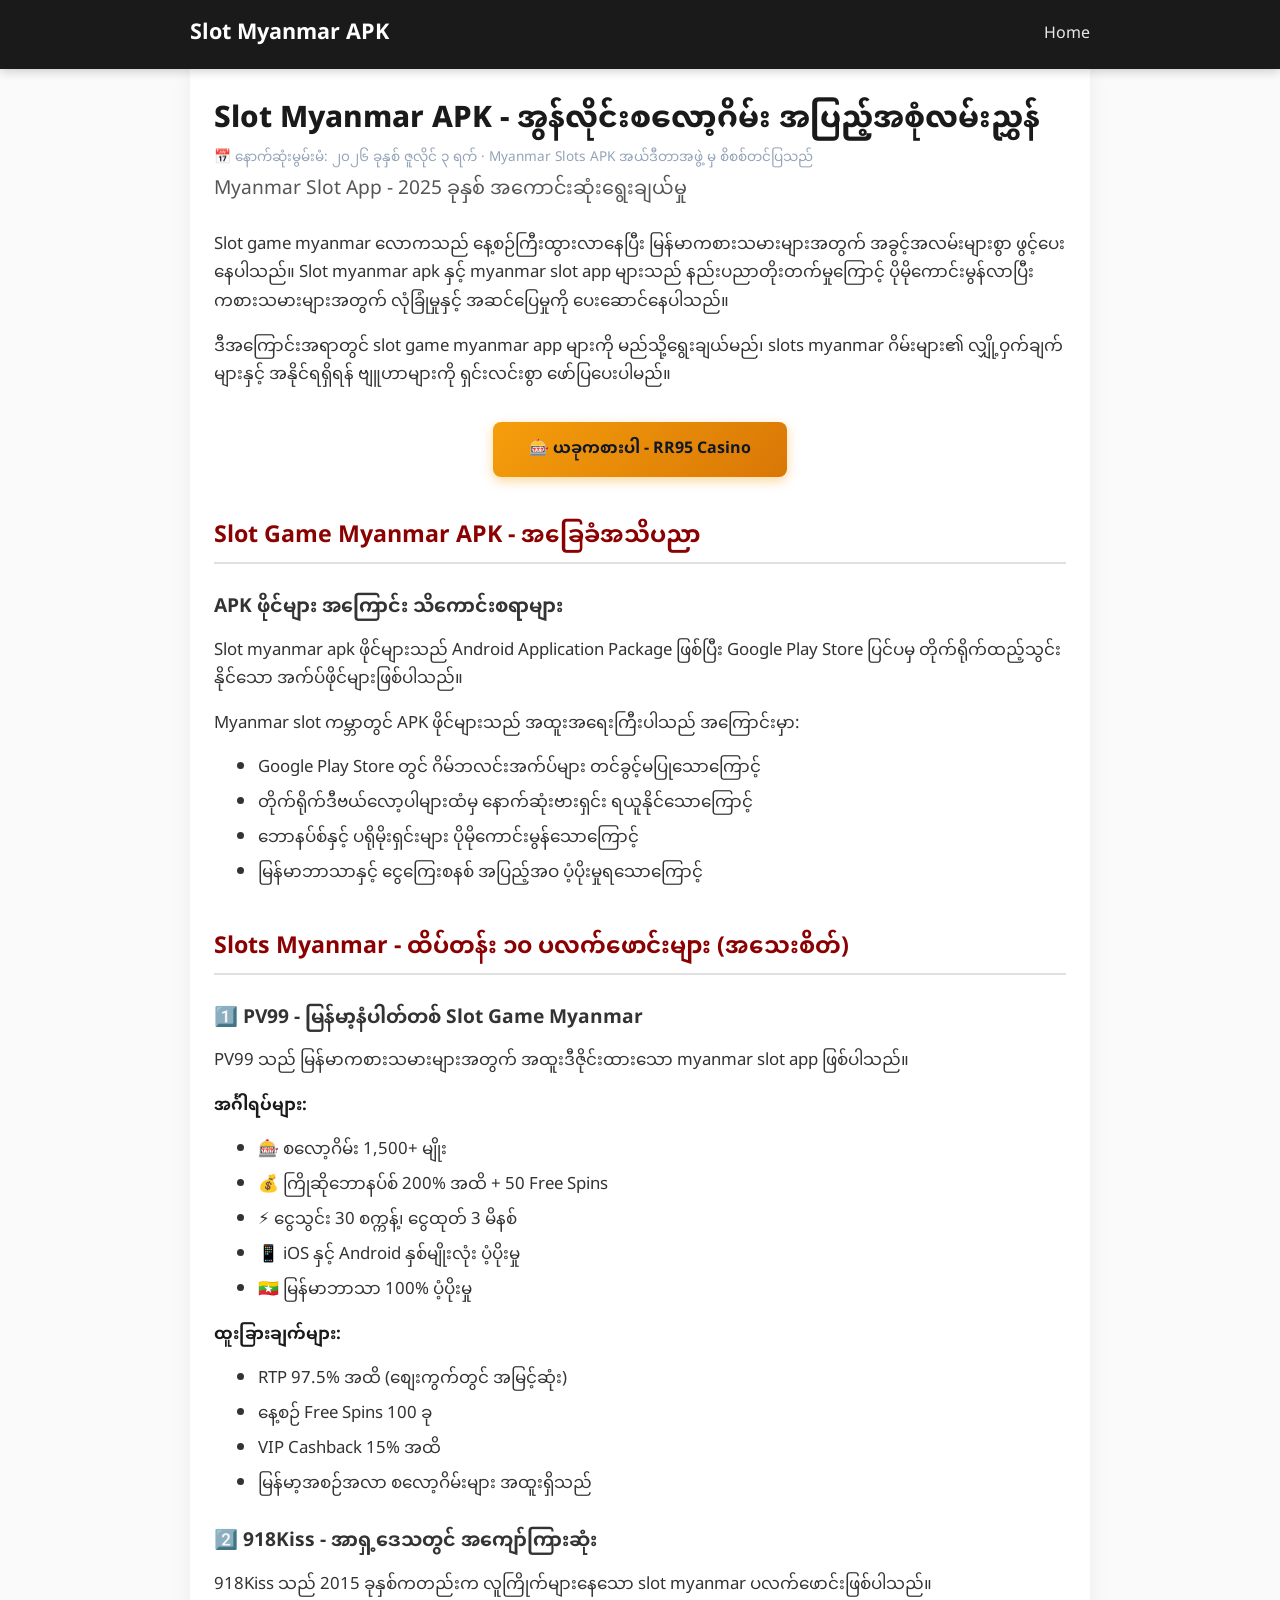
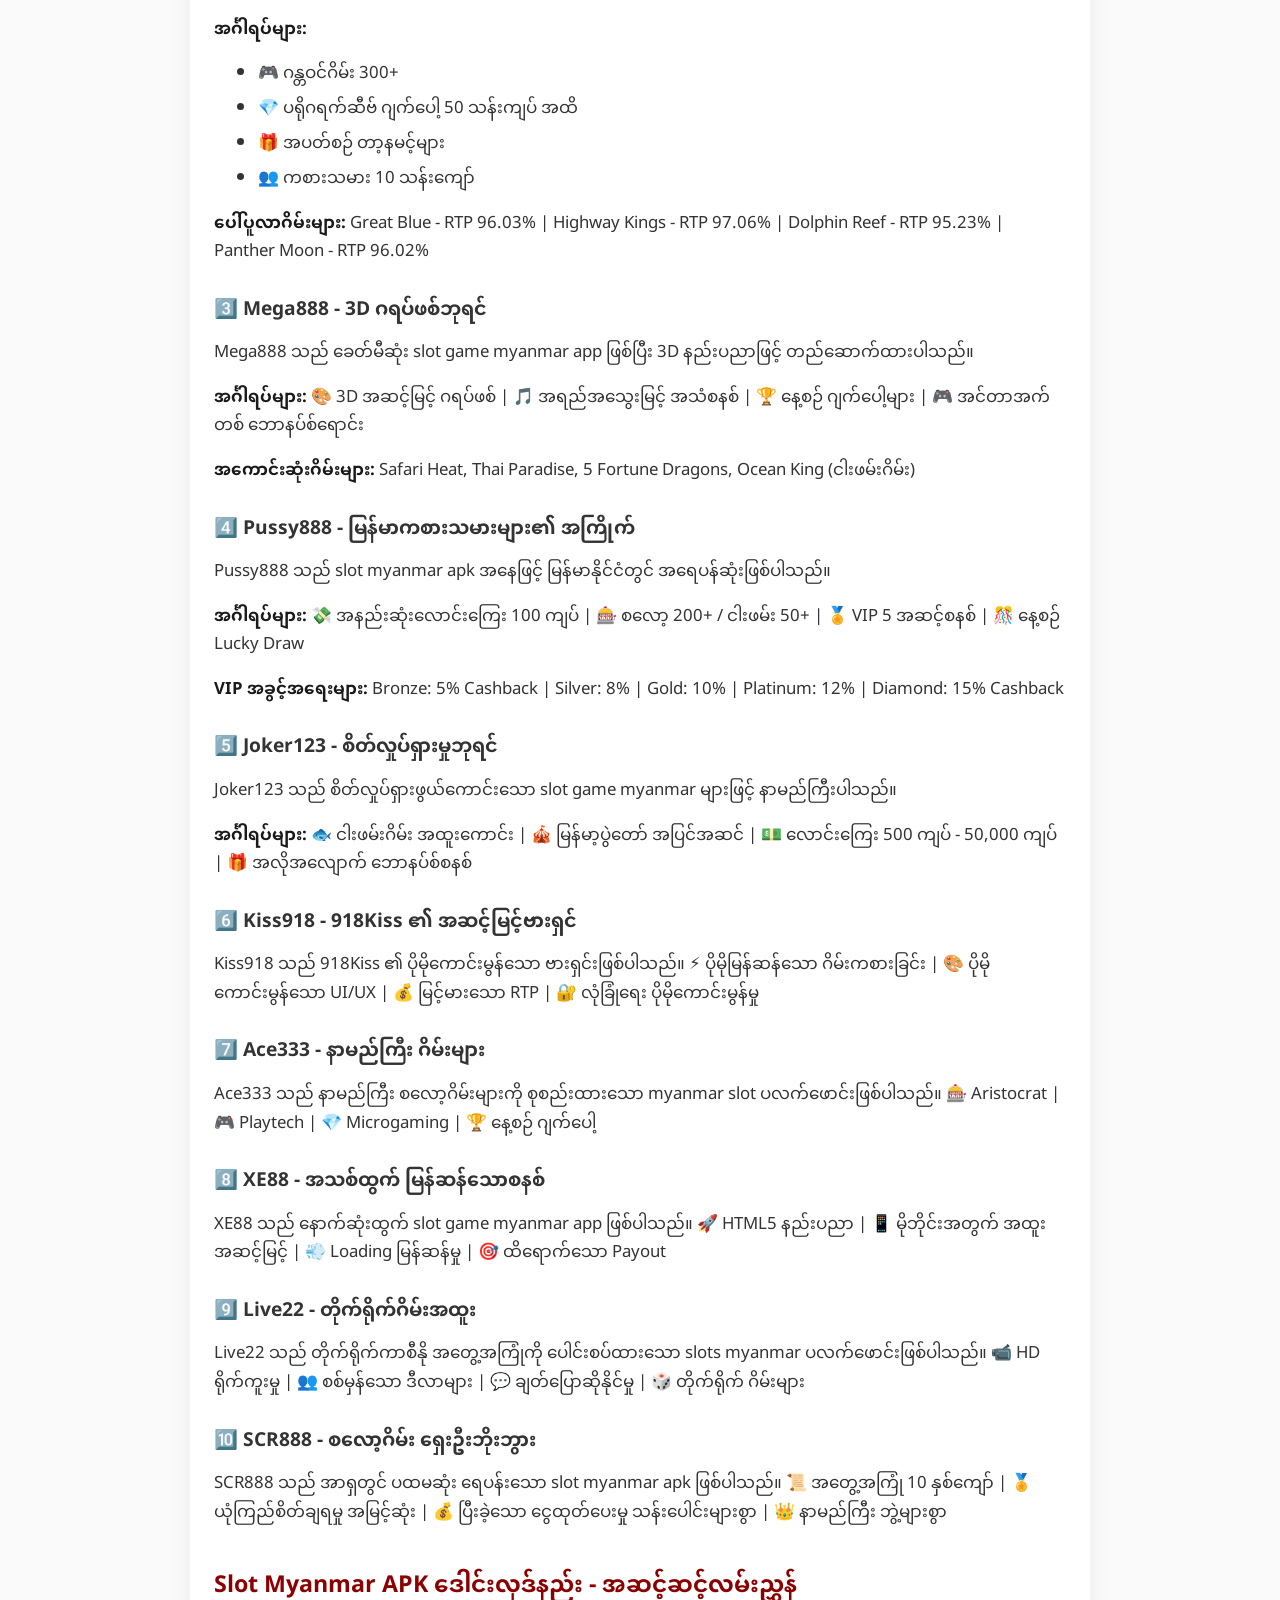
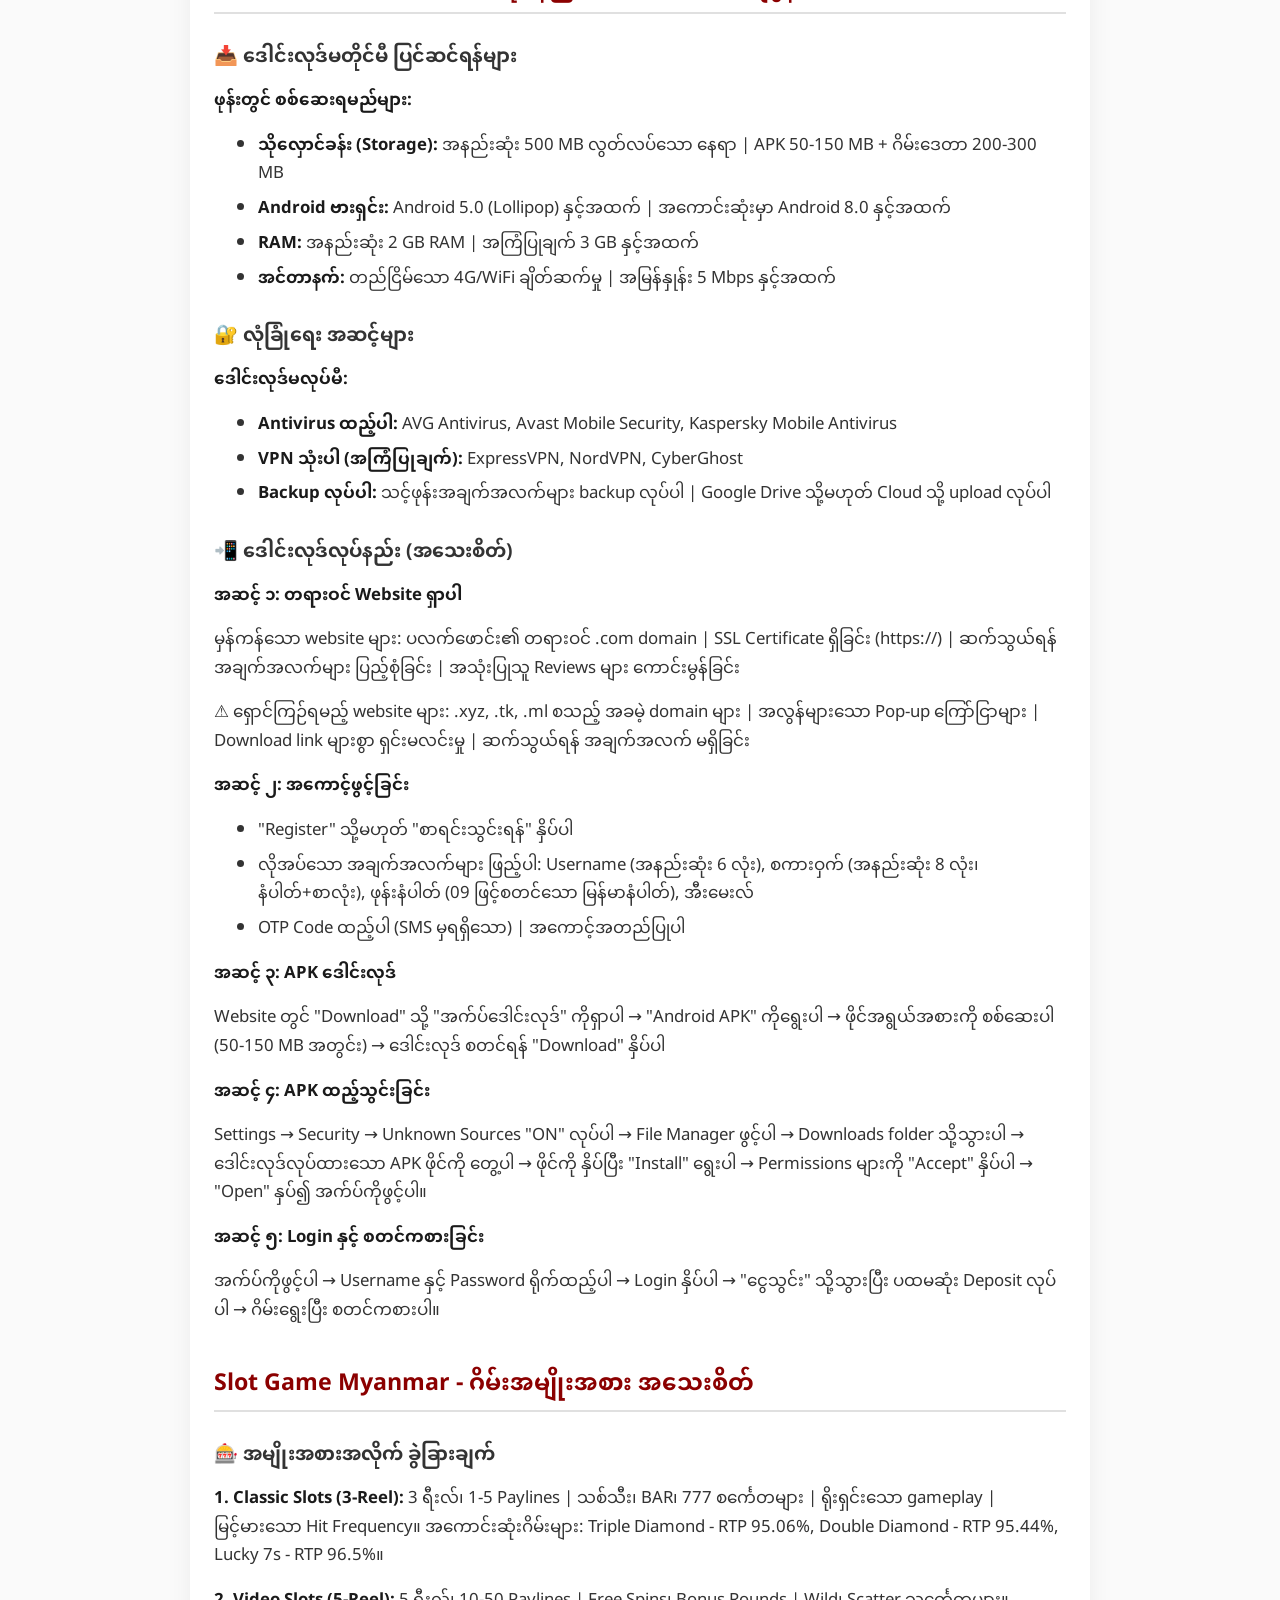
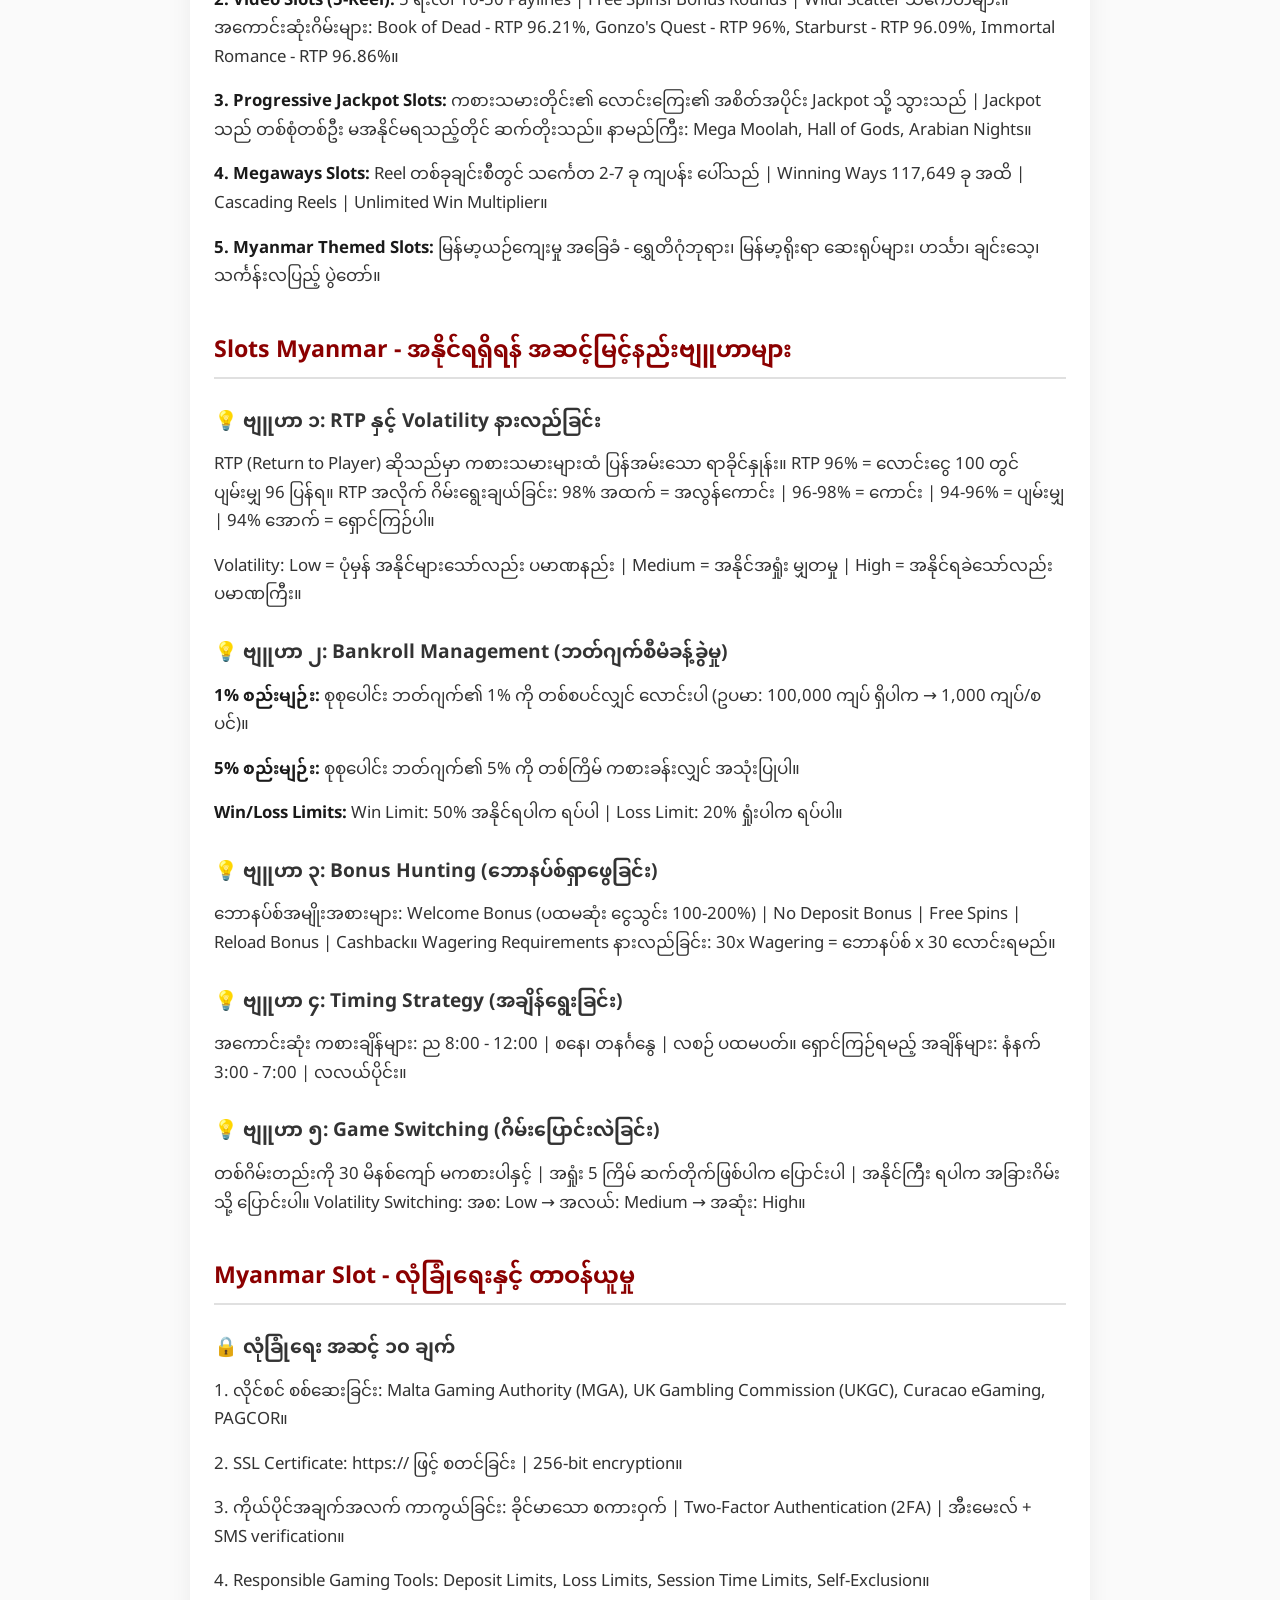
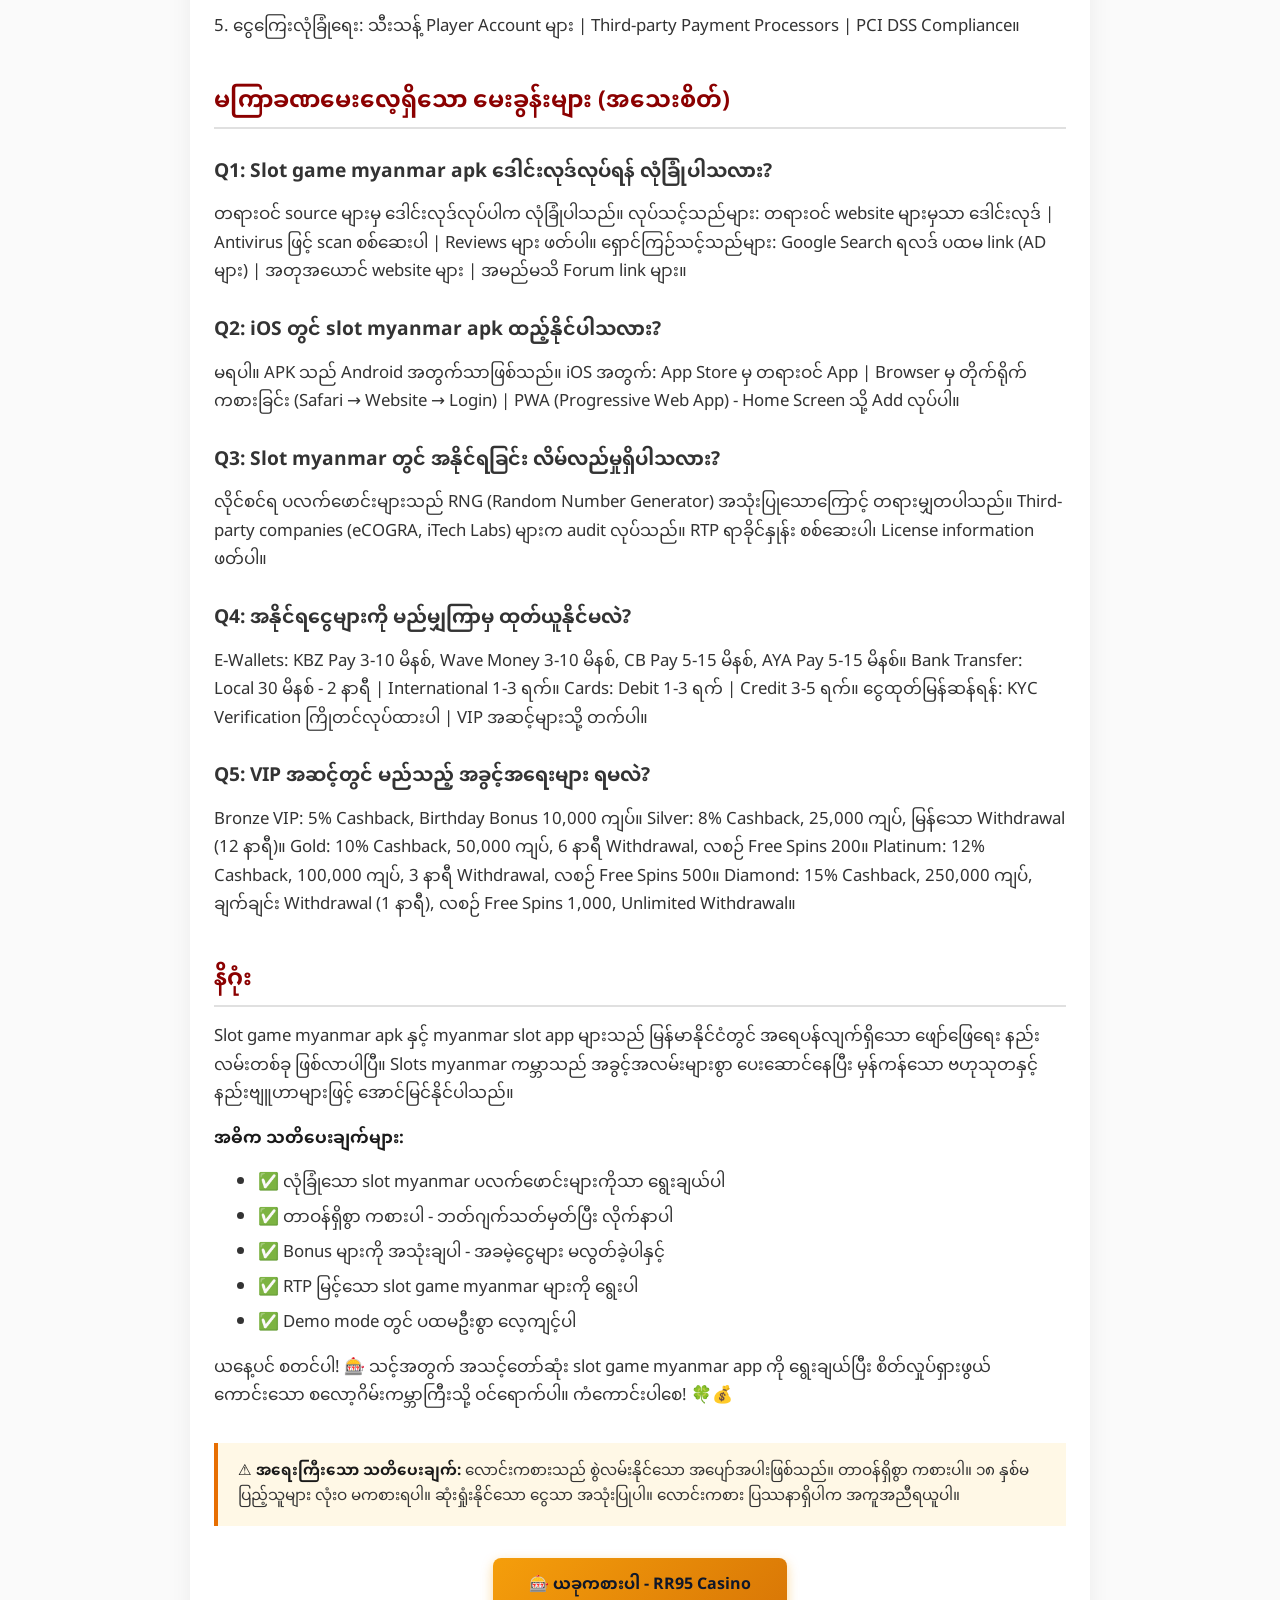
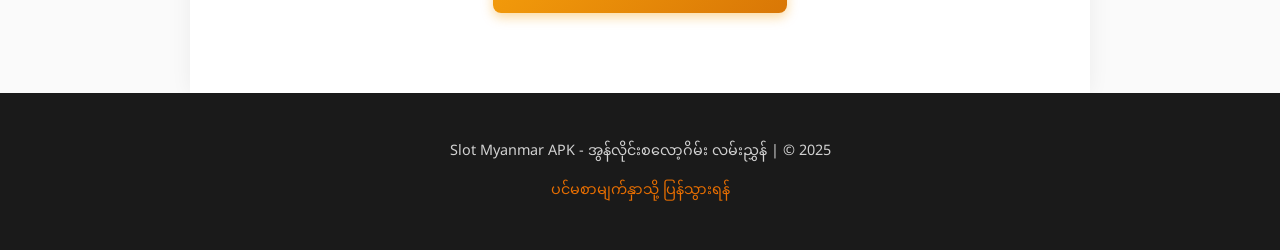
<file: index.html>
<!DOCTYPE html>
<html lang="my-MM">
<head>
  <meta name="msvalidate.01" content="2D973802B87E9F5B2AB4DDD38DD14E60" />
  <meta charset="UTF-8">
  <meta name="viewport" content="width=device-width, initial-scale=1">
  <title>Slot Myanmar APK - အွန်လိုင်းစလော့ဂိမ်း အပြည့်အစုံလမ်းညွှန်</title>
  <meta name="description" content="Slot Myanmar APK နှင့် Myanmar Slot App 2025 လမ်းညွှန်။ Slot game myanmar, slots myanmar ရွေးချယ်နည်း၊ ဒေါင်းလုဒ်နည်းနှင့် ဗျူဟာများ။">
  <meta name="keywords" content="slot myanmar apk, myanmar slot app, slot game myanmar, slots myanmar, slot game myanmar app">
  <meta name="author" content="Myanbetapp">
  <meta name="robots" content="index, follow">
  <meta name="language" content="my-MM">
  <meta name="theme-color" content="#8B0000">
  <link rel="canonical" href="https://myanbets.com/">
  <link rel="alternate" hreflang="my-MM" href="https://myanbets.com/">
  <link rel="alternate" hreflang="x-default" href="https://myanbets.com/">
  <link rel="preconnect" href="https://fonts.googleapis.com">
  <link rel="preconnect" href="https://fonts.gstatic.com" crossorigin>
  <link href="https://fonts.googleapis.com/css2?family=Noto+Sans+Myanmar:wght@300;400;500;700&display=swap" rel="stylesheet">
  <style>
    * { box-sizing: border-box; }
    body {
      font-family: "Noto Sans Myanmar", ui-sans-serif, system-ui, sans-serif;
      color: #333;
      line-height: 1.7;
      margin: 0;
      padding: 0;
      background: #fafafa;
    }
    .site-header {
      background: #1a1a1a;
      color: #fff;
      padding: 1rem 1.5rem;
      position: sticky;
      top: 0;
      z-index: 50;
      box-shadow: 0 2px 10px rgba(0,0,0,0.2);
    }
    .site-header-inner {
      max-width: 900px;
      margin: 0 auto;
      display: flex;
      justify-content: space-between;
      align-items: center;
    }
    .site-title {
      font-size: 1.35rem;
      font-weight: 700;
      margin: 0;
    }
    .site-title a { color: #fff; text-decoration: none; }
    .site-title a:hover { color: #e76e01; }
    nav a {
      color: rgba(255,255,255,0.9);
      text-decoration: none;
      margin-left: 1.25rem;
    }
    nav a:hover { color: #e76e01; text-decoration: underline; }
    main {
      max-width: 900px;
      margin: 0 auto;
      padding: 2rem 1.5rem 3rem;
      background: #fff;
      box-shadow: 0 0 20px rgba(0,0,0,0.06);
    }
    article {
      font-size: 1.05rem;
    }
    article h1 {
      font-size: 1.85rem;
      font-weight: 800;
      margin: 0 0 0.5rem;
      color: #1a1a1a;
      line-height: 1.3;
    }
    article .subtitle {
      font-size: 1.2rem;
      color: #555;
      margin-bottom: 1.5rem;
    }
    article h2 {
      font-size: 1.45rem;
      font-weight: 700;
      margin: 2.5rem 0 1rem;
      color: #8B0000;
      padding-bottom: 0.35rem;
      border-bottom: 2px solid #e0e0e0;
    }
    article h3 {
      font-size: 1.2rem;
      font-weight: 700;
      margin: 1.75rem 0 0.75rem;
      color: #333;
    }
    article p {
      margin: 0 0 1rem;
    }
    article ul, article ol {
      margin: 0 0 1rem 1.5rem;
      padding-left: 1.25rem;
    }
    article li { margin-bottom: 0.4rem; }
    article strong { color: #1a1a1a; }
    .disclaimer {
      background: #fff8e6;
      border-left: 4px solid #e76e01;
      padding: 1rem 1.25rem;
      margin: 2rem 0;
      font-size: 0.95rem;
    }
    footer {
      text-align: center;
      padding: 2rem 1.5rem;
      color: #666;
      font-size: 0.9rem;
      background: #1a1a1a;
      color: rgba(255,255,255,0.8);
    }
    footer a { color: #e76e01; text-decoration: none; }
    footer a:hover { text-decoration: underline; }
    html { scroll-behavior: smooth; }
  </style>
  <!-- Google tag (gtag.js) -->
  <script async src="https://www.googletagmanager.com/gtag/js?id=G-N7SY735788"></script>
  <script>
    window.dataLayer = window.dataLayer || [];
    function gtag(){dataLayer.push(arguments);}
    gtag('js', new Date());
    gtag('config', 'G-N7SY735788');
  </script>

    <meta property="og:image" content="https://myanbets.com/og-image.png">
    <meta property="og:image:width" content="1200">
    <meta property="og:image:height" content="630">
    <meta property="og:image:alt" content="myanbets.com">
    <meta name="twitter:card" content="summary_large_image">
    <meta name="twitter:title" content="MyanBets 🎰 Slot Myanmar APK | Download">
    <meta name="twitter:description" content="MyanBets - Slot Myanmar APK download. Online slots and bonuses available.">
    <meta name="twitter:image" content="https://myanbets.com/og-image.png">

    <script type="application/ld+json">
{
  "@context": "https://schema.org",
  "@graph": [
    {
      "@type": "Organization",
      "@id": "https://myanbets.com/#organization",
      "name": "MyanBets",
      "url": "https://myanbets.com/",
      "description": "Myanmar online slot and casino guide — APK download, deposit/withdrawal methods (KBZ Pay, Wave Money, CB Pay, AYA Pay), VIP tiers, RTP/volatility strategy, and safety reviews.",
      "knowsLanguage": [
        "my",
        "en"
      ],
      "areaServed": {
        "@type": "Country",
        "name": "Myanmar"
      }
    },
    {
      "@type": "WebSite",
      "@id": "https://myanbets.com/#website",
      "url": "https://myanbets.com/",
      "name": "MyanBets",
      "publisher": {
        "@id": "https://myanbets.com/#organization"
      },
      "inLanguage": "my-MM"
    },
    {
      "@type": "BreadcrumbList",
      "@id": "https://myanbets.com/#breadcrumb",
      "itemListElement": [
        {
          "@type": "ListItem",
          "position": 1,
          "name": "Home",
          "item": "https://myanbets.com/"
        }
      ]
    },
    {
      "@type": "Article",
      "@id": "https://myanbets.com/#article",
      "headline": "Slot Myanmar APK - အွန်လိုင်းစလော့ဂိမ်း အပြည့်အစုံလမ်းညွှန်",
      "description": "Myanmar Slot APK download guide, top 10 platforms, RTP strategy, payment methods, VIP tiers.",
      "image": {
        "@type": "ImageObject",
        "url": "https://myanbets.com/og-image.png",
        "width": 1200,
        "height": 630
      },
      "inLanguage": "my-MM",
      "datePublished": "2026-06-16",
      "dateModified": "2026-06-16",
      "author": {
        "@id": "https://myanbets.com/#organization"
      },
      "publisher": {
        "@id": "https://myanbets.com/#organization"
      },
      "mainEntityOfPage": "https://myanbets.com/",
      "about": [
        {
          "@type": "Thing",
          "name": "Slot Game"
        },
        {
          "@type": "Thing",
          "name": "Myanmar Slot APK"
        },
        {
          "@type": "Thing",
          "name": "RTP"
        },
        {
          "@type": "Thing",
          "name": "KBZ Pay"
        },
        {
          "@type": "Thing",
          "name": "Wave Money"
        }
      ]
    }
  ]
}
</script>
      <script src="/assets/affiliate-click-tracking.js" defer></script>
</head>
<body>
  <header class="site-header">
    <div class="site-header-inner">
      <span class="site-title"><a href="/">Slot Myanmar APK</a></span>
      <nav>
        <a href="/">Home</a>
      </nav>
    </div>
  </header>

  <main>
    <article>
      <h1>Slot Myanmar APK - အွန်လိုင်းစလော့ဂိမ်း အပြည့်အစုံလမ်းညွှန်</h1>
      <p style="font-size:0.85rem;color:#94a3b8;margin:0.25rem 0;">📅 နောက်ဆုံးမွမ်းမံ: ၂၀၂၆ ခုနှစ် ဇူလိုင် ၃ ရက် · Myanmar Slots APK အယ်ဒီတာအဖွဲ့ မှ စိစစ်တင်ပြသည်</p>
      <p class="subtitle">Myanmar Slot App - 2025 ခုနှစ် အကောင်းဆုံးရွေးချယ်မှု</p>

      <p>Slot game myanmar လောကသည် နေ့စဉ်ကြီးထွားလာနေပြီး မြန်မာကစားသမားများအတွက် အခွင့်အလမ်းများစွာ ဖွင့်ပေးနေပါသည်။ Slot myanmar apk နှင့် myanmar slot app များသည် နည်းပညာတိုးတက်မှုကြောင့် ပိုမိုကောင်းမွန်လာပြီး ကစားသမားများအတွက် လုံခြုံမှုနှင့် အဆင်ပြေမှုကို ပေးဆောင်နေပါသည်။</p>
      <p>ဒီအကြောင်းအရာတွင် slot game myanmar app များကို မည်သို့ရွေးချယ်မည်၊ slots myanmar ဂိမ်းများ၏ လျှို့ဝှက်ချက်များနှင့် အနိုင်ရရှိရန် ဗျူဟာများကို ရှင်းလင်းစွာ ဖော်ပြပေးပါမည်။</p>

      <div style="text-align:center;margin:32px 0;">
        <a href="/go/b" data-cta-1="hero-cta" style="display:inline-block;background:linear-gradient(135deg,#f59e0b 0%,#d97706 100%);color:#0f172a;padding:14px 36px;border-radius:8px;font-weight:bold;text-decoration:none;font-size:16px;box-shadow:0 4px 12px rgba(245,158,11,0.4);font-family:'Noto Sans Myanmar',sans-serif;" target="_blank" rel="sponsored nofollow noopener noreferrer">
          🎰 ယခုကစားပါ - RR95 Casino
        </a>
      </div>
<h2>Slot Game Myanmar APK - အခြေခံအသိပညာ</h2>
      <h3>APK ဖိုင်များ အကြောင်း သိကောင်းစရာများ</h3>
      <p>Slot myanmar apk ဖိုင်များသည် Android Application Package ဖြစ်ပြီး Google Play Store ပြင်ပမှ တိုက်ရိုက်ထည့်သွင်းနိုင်သော အက်ပ်ဖိုင်များဖြစ်ပါသည်။</p>
      <p>Myanmar slot ကမ္ဘာတွင် APK ဖိုင်များသည် အထူးအရေးကြီးပါသည် အကြောင်းမှာ:</p>
      <ul>
        <li>Google Play Store တွင် ဂိမ်ဘလင်းအက်ပ်များ တင်ခွင့်မပြုသောကြောင့်</li>
        <li>တိုက်ရိုက်ဒီဗယ်လော့ပါများထံမှ နောက်ဆုံးဗားရှင်း ရယူနိုင်သောကြောင့်</li>
        <li>ဘောနပ်စ်နှင့် ပရိုမိုးရှင်းများ ပိုမိုကောင်းမွန်သောကြောင့်</li>
        <li>မြန်မာဘာသာနှင့် ငွေကြေးစနစ် အပြည့်အဝ ပံ့ပိုးမှုရသောကြောင့်</li>
      </ul>

      <h2>Slots Myanmar - ထိပ်တန်း ၁၀ ပလက်ဖောင်းများ (အသေးစိတ်)</h2>

      <h3>1️⃣ PV99 - မြန်မာ့နံပါတ်တစ် Slot Game Myanmar</h3>
      <p>PV99 သည် မြန်မာကစားသမားများအတွက် အထူးဒီဇိုင်းထားသော myanmar slot app ဖြစ်ပါသည်။</p>
      <p><strong>အင်္ဂါရပ်များ:</strong></p>
      <ul>
        <li>🎰 စလော့ဂိမ်း 1,500+ မျိုး</li>
        <li>💰 ကြိုဆိုဘောနပ်စ် 200% အထိ + 50 Free Spins</li>
        <li>⚡ ငွေသွင်း 30 စက္ကန့်၊ ငွေထုတ် 3 မိနစ်</li>
        <li>📱 iOS နှင့် Android နှစ်မျိုးလုံး ပံ့ပိုးမှု</li>
        <li>🇲🇲 မြန်မာဘာသာ 100% ပံ့ပိုးမှု</li>
      </ul>
      <p><strong>ထူးခြားချက်များ:</strong></p>
      <ul>
        <li>RTP 97.5% အထိ (စျေးကွက်တွင် အမြင့်ဆုံး)</li>
        <li>နေ့စဉ် Free Spins 100 ခု</li>
        <li>VIP Cashback 15% အထိ</li>
        <li>မြန်မာ့အစဉ်အလာ စလော့ဂိမ်းများ အထူးရှိသည်</li>
      </ul>

      <h3>2️⃣ 918Kiss - အာရှ့ဒေသတွင် အကျော်ကြားဆုံး</h3>
      <p>918Kiss သည် 2015 ခုနှစ်ကတည်းက လူကြိုက်များနေသော slot myanmar ပလက်ဖောင်းဖြစ်ပါသည်။</p>
      <p><strong>အင်္ဂါရပ်များ:</strong></p>
      <ul>
        <li>🎮 ဂန္တဝင်ဂိမ်း 300+</li>
        <li>💎 ပရိုဂရက်ဆီဗ် ဂျက်ပေါ့ 50 သန်းကျပ် အထိ</li>
        <li>🎁 အပတ်စဉ် တာ့နမင့်များ</li>
        <li>👥 ကစားသမား 10 သန်းကျော်</li>
      </ul>
      <p><strong>ပေါ်ပူလာဂိမ်းများ:</strong> Great Blue - RTP 96.03% | Highway Kings - RTP 97.06% | Dolphin Reef - RTP 95.23% | Panther Moon - RTP 96.02%</p>

      <h3>3️⃣ Mega888 - 3D ဂရပ်ဖစ်ဘုရင်</h3>
      <p>Mega888 သည် ခေတ်မီဆုံး slot game myanmar app ဖြစ်ပြီး 3D နည်းပညာဖြင့် တည်ဆောက်ထားပါသည်။</p>
      <p><strong>အင်္ဂါရပ်များ:</strong> 🎨 3D အဆင့်မြင့် ဂရပ်ဖစ် | 🎵 အရည်အသွေးမြင့် အသံစနစ် | 🏆 နေ့စဉ် ဂျက်ပေါ့များ | 🎮 အင်တာအက်တစ် ဘောနပ်စ်ရောင်း</p>
      <p><strong>အကောင်းဆုံးဂိမ်းများ:</strong> Safari Heat, Thai Paradise, 5 Fortune Dragons, Ocean King (ငါးဖမ်းဂိမ်း)</p>

      <h3>4️⃣ Pussy888 - မြန်မာကစားသမားများ၏ အကြိုက်</h3>
      <p>Pussy888 သည် slot myanmar apk အနေဖြင့် မြန်မာနိုင်ငံတွင် အရေပန်ဆုံးဖြစ်ပါသည်။</p>
      <p><strong>အင်္ဂါရပ်များ:</strong> 💸 အနည်းဆုံးလောင်းကြေး 100 ကျပ် | 🎰 စလော့ 200+ / ငါးဖမ်း 50+ | 🏅 VIP 5 အဆင့်စနစ် | 🎊 နေ့စဉ် Lucky Draw</p>
      <p><strong>VIP အခွင့်အရေးများ:</strong> Bronze: 5% Cashback | Silver: 8% | Gold: 10% | Platinum: 12% | Diamond: 15% Cashback</p>

      <h3>5️⃣ Joker123 - စိတ်လှုပ်ရှားမှုဘုရင်</h3>
      <p>Joker123 သည် စိတ်လှုပ်ရှားဖွယ်ကောင်းသော slot game myanmar များဖြင့် နာမည်ကြီးပါသည်။</p>
      <p><strong>အင်္ဂါရပ်များ:</strong> 🐟 ငါးဖမ်းဂိမ်း အထူးကောင်း | 🎪 မြန်မာ့ပွဲတော် အပြင်အဆင် | 💵 လောင်းကြေး 500 ကျပ် - 50,000 ကျပ် | 🎁 အလိုအလျောက် ဘောနပ်စ်စနစ်</p>

      <h3>6️⃣ Kiss918 - 918Kiss ၏ အဆင့်မြင့်ဗားရှင်</h3>
      <p>Kiss918 သည် 918Kiss ၏ ပိုမိုကောင်းမွန်သော ဗားရှင်းဖြစ်ပါသည်။ ⚡ ပိုမိုမြန်ဆန်သော ဂိမ်းကစားခြင်း | 🎨 ပိုမိုကောင်းမွန်သော UI/UX | 💰 မြင့်မားသော RTP | 🔐 လုံခြုံရေး ပိုမိုကောင်းမွန်မှု</p>

      <h3>7️⃣ Ace333 - နာမည်ကြီး ဂိမ်းများ</h3>
      <p>Ace333 သည် နာမည်ကြီး စလော့ဂိမ်းများကို စုစည်းထားသော myanmar slot ပလက်ဖောင်းဖြစ်ပါသည်။ 🎰 Aristocrat | 🎮 Playtech | 💎 Microgaming | 🏆 နေ့စဉ် ဂျက်ပေါ့</p>

      <h3>8️⃣ XE88 - အသစ်ထွက် မြန်ဆန်သောစနစ်</h3>
      <p>XE88 သည် နောက်ဆုံးထွက် slot game myanmar app ဖြစ်ပါသည်။ 🚀 HTML5 နည်းပညာ | 📱 မိုဘိုင်းအတွက် အထူးအဆင့်မြင့် | 💨 Loading မြန်ဆန်မှု | 🎯 ထိရောက်သော Payout</p>

      <h3>9️⃣ Live22 - တိုက်ရိုက်ဂိမ်းအထူး</h3>
      <p>Live22 သည် တိုက်ရိုက်ကာစီနို အတွေ့အကြုံကို ပေါင်းစပ်ထားသော slots myanmar ပလက်ဖောင်းဖြစ်ပါသည်။ 📹 HD ရိုက်ကူးမှု | 👥 စစ်မှန်သော ဒီလာများ | 💬 ချတ်ပြောဆိုနိုင်မှု | 🎲 တိုက်ရိုက် ဂိမ်းများ</p>

      <h3>🔟 SCR888 - စလော့ဂိမ်း ရှေးဦးဘိုးဘွား</h3>
      <p>SCR888 သည် အာရှတွင် ပထမဆုံး ရေပန်းသော slot myanmar apk ဖြစ်ပါသည်။ 📜 အတွေ့အကြုံ 10 နှစ်ကျော် | 🏅 ယုံကြည်စိတ်ချရမှု အမြင့်ဆုံး | 💰 ပြီးခဲ့သော ငွေထုတ်ပေးမှု သန်းပေါင်းများစွာ | 👑 နာမည်ကြီး ဘွဲ့များစွာ</p>

      <h2>Slot Myanmar APK ဒေါင်းလုဒ်နည်း - အဆင့်ဆင့်လမ်းညွှန်</h2>

      <h3>📥 ဒေါင်းလုဒ်မတိုင်မီ ပြင်ဆင်ရန်များ</h3>
      <p><strong>ဖုန်းတွင် စစ်ဆေးရမည်များ:</strong></p>
      <ul>
        <li><strong>သိုလှောင်ခန်း (Storage):</strong> အနည်းဆုံး 500 MB လွတ်လပ်သော နေရာ | APK 50-150 MB + ဂိမ်းဒေတာ 200-300 MB</li>
        <li><strong>Android ဗားရှင်း:</strong> Android 5.0 (Lollipop) နှင့်အထက် | အကောင်းဆုံးမှာ Android 8.0 နှင့်အထက်</li>
        <li><strong>RAM:</strong> အနည်းဆုံး 2 GB RAM | အကြံပြုချက် 3 GB နှင့်အထက်</li>
        <li><strong>အင်တာနက်:</strong> တည်ငြိမ်သော 4G/WiFi ချိတ်ဆက်မှု | အမြန်နှုန်း 5 Mbps နှင့်အထက်</li>
      </ul>

      <h3>🔐 လုံခြုံရေး အဆင့်များ</h3>
      <p><strong>ဒေါင်းလုဒ်မလုပ်မီ:</strong></p>
      <ul>
        <li><strong>Antivirus ထည့်ပါ:</strong> AVG Antivirus, Avast Mobile Security, Kaspersky Mobile Antivirus</li>
        <li><strong>VPN သုံးပါ (အကြံပြုချက်):</strong> ExpressVPN, NordVPN, CyberGhost</li>
        <li><strong>Backup လုပ်ပါ:</strong> သင့်ဖုန်းအချက်အလက်များ backup လုပ်ပါ | Google Drive သို့မဟုတ် Cloud သို့ upload လုပ်ပါ</li>
      </ul>

      <h3>📲 ဒေါင်းလုဒ်လုပ်နည်း (အသေးစိတ်)</h3>
      <p><strong>အဆင့် ၁: တရားဝင် Website ရှာပါ</strong></p>
      <p>မှန်ကန်သော website များ: ပလက်ဖောင်း၏ တရားဝင် .com domain | SSL Certificate ရှိခြင်း (https://) | ဆက်သွယ်ရန် အချက်အလက်များ ပြည့်စုံခြင်း | အသုံးပြုသူ Reviews များ ကောင်းမွန်ခြင်း</p>
      <p>⚠️ ရှောင်ကြဉ်ရမည့် website များ: .xyz, .tk, .ml စသည့် အခမဲ့ domain များ | အလွန်များသော Pop-up ကြော်ငြာများ | Download link များစွာ ရှင်းမလင်းမှု | ဆက်သွယ်ရန် အချက်အလက် မရှိခြင်း</p>

      <p><strong>အဆင့် ၂: အကောင့်ဖွင့်ခြင်း</strong></p>
      <ul>
        <li>"Register" သို့မဟုတ် "စာရင်းသွင်းရန်" နှိပ်ပါ</li>
        <li>လိုအပ်သော အချက်အလက်များ ဖြည့်ပါ: Username (အနည်းဆုံး 6 လုံး), စကားဝှက် (အနည်းဆုံး 8 လုံး၊ နံပါတ်+စာလုံး), ဖုန်းနံပါတ် (09 ဖြင့်စတင်သော မြန်မာနံပါတ်), အီးမေးလ်</li>
        <li>OTP Code ထည့်ပါ (SMS မှရရှိသော) | အကောင့်အတည်ပြုပါ</li>
      </ul>

      <p><strong>အဆင့် ၃: APK ဒေါင်းလုဒ်</strong></p>
      <p>Website တွင် "Download" သို့ "အက်ပ်ဒေါင်းလုဒ်" ကိုရှာပါ → "Android APK" ကိုရွေးပါ → ဖိုင်အရွယ်အစားကို စစ်ဆေးပါ (50-150 MB အတွင်း) → ဒေါင်းလုဒ် စတင်ရန် "Download" နှိပ်ပါ</p>

      <p><strong>အဆင့် ၄: APK ထည့်သွင်းခြင်း</strong></p>
      <p>Settings → Security → Unknown Sources "ON" လုပ်ပါ → File Manager ဖွင့်ပါ → Downloads folder သို့သွားပါ → ဒေါင်းလုဒ်လုပ်ထားသော APK ဖိုင်ကို တွေ့ပါ → ဖိုင်ကို နှိပ်ပြီး "Install" ရွေးပါ → Permissions များကို "Accept" နှိပ်ပါ → "Open" နှပ်၍ အက်ပ်ကိုဖွင့်ပါ။</p>

      <p><strong>အဆင့် ၅: Login နှင့် စတင်ကစားခြင်း</strong></p>
      <p>အက်ပ်ကိုဖွင့်ပါ → Username နှင့် Password ရိုက်ထည့်ပါ → Login နှိပ်ပါ → "ငွေသွင်း" သို့သွားပြီး ပထမဆုံး Deposit လုပ်ပါ → ဂိမ်းရွေးပြီး စတင်ကစားပါ။</p>

      <h2>Slot Game Myanmar - ဂိမ်းအမျိုးအစား အသေးစိတ်</h2>
      <h3>🎰 အမျိုးအစားအလိုက် ခွဲခြားချက်</h3>
      <p><strong>1. Classic Slots (3-Reel):</strong> 3 ရီးလ်၊ 1-5 Paylines | သစ်သီး၊ BAR၊ 777 စင်္ကေတများ | ရိုးရှင်းသော gameplay | မြင့်မားသော Hit Frequency။ အကောင်းဆုံးဂိမ်းများ: Triple Diamond - RTP 95.06%, Double Diamond - RTP 95.44%, Lucky 7s - RTP 96.5%။</p>
      <p><strong>2. Video Slots (5-Reel):</strong> 5 ရီးလ်၊ 10-50 Paylines | Free Spins၊ Bonus Rounds | Wild၊ Scatter သင်္ကေတများ။ အကောင်းဆုံးဂိမ်းများ: Book of Dead - RTP 96.21%, Gonzo's Quest - RTP 96%, Starburst - RTP 96.09%, Immortal Romance - RTP 96.86%။</p>
      <p><strong>3. Progressive Jackpot Slots:</strong> ကစားသမားတိုင်း၏ လောင်းကြေး၏ အစိတ်အပိုင်း Jackpot သို့ သွားသည် | Jackpot သည် တစ်စုံတစ်ဦး မအနိုင်မရသည့်တိုင် ဆက်တိုးသည်။ နာမည်ကြီး: Mega Moolah, Hall of Gods, Arabian Nights။</p>
      <p><strong>4. Megaways Slots:</strong> Reel တစ်ခုချင်းစီတွင် သင်္ကေတ 2-7 ခု ကျပန်း ပေါ်သည် | Winning Ways 117,649 ခု အထိ | Cascading Reels | Unlimited Win Multiplier။</p>
      <p><strong>5. Myanmar Themed Slots:</strong> မြန်မာ့ယဉ်ကျေးမှု အခြေခံ - ရွှေတိဂုံဘုရား၊ မြန်မာ့ရိုးရာ ဆေးရုပ်များ၊ ဟင်္သာ၊ ချင်းသေ့၊ သင်္ကန်းလပြည့် ပွဲတော်။</p>

      <h2>Slots Myanmar - အနိုင်ရရှိရန် အဆင့်မြင့်နည်းဗျူဟာများ</h2>
      <h3>💡 ဗျူဟာ ၁: RTP နှင့် Volatility နားလည်ခြင်း</h3>
      <p>RTP (Return to Player) ဆိုသည်မှာ ကစားသမားများထံ ပြန်အမ်းသော ရာခိုင်နှုန်း။ RTP 96% = လောင်းငွေ 100 တွင် ပျမ်းမျှ 96 ပြန်ရ။ RTP အလိုက် ဂိမ်းရွေးချယ်ခြင်း: 98% အထက် = အလွန်ကောင်း | 96-98% = ကောင်း | 94-96% = ပျမ်းမျှ | 94% အောက် = ရှောင်ကြဉ်ပါ။</p>
      <p>Volatility: Low = ပုံမှန် အနိုင်များသော်လည်း ပမာဏနည်း | Medium = အနိုင်အရှုံး မျှတမှု | High = အနိုင်ရခဲသော်လည်း ပမာဏကြီး။</p>

      <h3>💡 ဗျူဟာ ၂: Bankroll Management (ဘတ်ဂျက်စီမံခန့်ခွဲမှု)</h3>
      <p><strong>1% စည်းမျဉ်း:</strong> စုစုပေါင်း ဘတ်ဂျက်၏ 1% ကို တစ်စပင်လျှင် လောင်းပါ (ဥပမာ: 100,000 ကျပ် ရှိပါက → 1,000 ကျပ်/စပင်)။</p>
      <p><strong>5% စည်းမျဉ်း:</strong> စုစုပေါင်း ဘတ်ဂျက်၏ 5% ကို တစ်ကြိမ် ကစားခန်းလျှင် အသုံးပြုပါ။</p>
      <p><strong>Win/Loss Limits:</strong> Win Limit: 50% အနိုင်ရပါက ရပ်ပါ | Loss Limit: 20% ရှုံးပါက ရပ်ပါ။</p>

      <h3>💡 ဗျူဟာ ၃: Bonus Hunting (ဘောနပ်စ်ရှာဖွေခြင်း)</h3>
      <p>ဘောနပ်စ်အမျိုးအစားများ: Welcome Bonus (ပထမဆုံး ငွေသွင်း 100-200%) | No Deposit Bonus | Free Spins | Reload Bonus | Cashback။ Wagering Requirements နားလည်ခြင်း: 30x Wagering = ဘောနပ်စ် x 30 လောင်းရမည်။</p>

      <h3>💡 ဗျူဟာ ၄: Timing Strategy (အချိန်ရွေးခြင်း)</h3>
      <p>အကောင်းဆုံး ကစားချိန်များ: ည 8:00 - 12:00 | စနေ၊ တနင်္ဂနွေ | လစဉ် ပထမပတ်။ ရှောင်ကြဉ်ရမည့် အချိန်များ: နံနက် 3:00 - 7:00 | လလယ်ပိုင်း။</p>

      <h3>💡 ဗျူဟာ ၅: Game Switching (ဂိမ်းပြောင်းလဲခြင်း)</h3>
      <p>တစ်ဂိမ်းတည်းကို 30 မိနစ်ကျော် မကစားပါနှင့် | အရှုံး 5 ကြိမ် ဆက်တိုက်ဖြစ်ပါက ပြောင်းပါ | အနိုင်ကြီး ရပါက အခြားဂိမ်းသို့ ပြောင်းပါ။ Volatility Switching: အစ: Low → အလယ်: Medium → အဆုံး: High။</p>

      <h2>Myanmar Slot - လုံခြုံရေးနှင့် တာဝန်ယူမှု</h2>
      <h3>🔒 လုံခြုံရေး အဆင့် ၁၀ ချက်</h3>
      <p>1. လိုင်စင် စစ်ဆေးခြင်း: Malta Gaming Authority (MGA), UK Gambling Commission (UKGC), Curacao eGaming, PAGCOR။</p>
      <p>2. SSL Certificate: https:// ဖြင့် စတင်ခြင်း | 256-bit encryption။</p>
      <p>3. ကိုယ်ပိုင်အချက်အလက် ကာကွယ်ခြင်း: ခိုင်မာသော စကားဝှက် | Two-Factor Authentication (2FA) | အီးမေးလ် + SMS verification။</p>
      <p>4. Responsible Gaming Tools: Deposit Limits, Loss Limits, Session Time Limits, Self-Exclusion။</p>
      <p>5. ငွေကြေးလုံခြုံရေး: သီးသန့် Player Account များ | Third-party Payment Processors | PCI DSS Compliance။</p>

      <h2>မကြာခဏမေးလေ့ရှိသော မေးခွန်းများ (အသေးစိတ်)</h2>
      <h3>Q1: Slot game myanmar apk ဒေါင်းလုဒ်လုပ်ရန် လုံခြုံပါသလား?</h3>
      <p>တရားဝင် source များမှ ဒေါင်းလုဒ်လုပ်ပါက လုံခြုံပါသည်။ လုပ်သင့်သည်များ: တရားဝင် website များမှသာ ဒေါင်းလုဒ် | Antivirus ဖြင့် scan စစ်ဆေးပါ | Reviews များ ဖတ်ပါ။ ရှောင်ကြဉ်သင့်သည်များ: Google Search ရလဒ် ပထမ link (AD များ) | အတုအယောင် website များ | အမည်မသိ Forum link များ။</p>

      <h3>Q2: iOS တွင် slot myanmar apk ထည့်နိုင်ပါသလား?</h3>
      <p>မရပါ။ APK သည် Android အတွက်သာဖြစ်သည်။ iOS အတွက်: App Store မှ တရားဝင် App | Browser မှ တိုက်ရိုက်ကစားခြင်း (Safari → Website → Login) | PWA (Progressive Web App) - Home Screen သို့ Add လုပ်ပါ။</p>

      <h3>Q3: Slot myanmar တွင် အနိုင်ရခြင်း လိမ်လည်မှုရှိပါသလား?</h3>
      <p>လိုင်စင်ရ ပလက်ဖောင်းများသည် RNG (Random Number Generator) အသုံးပြုသောကြောင့် တရားမျှတပါသည်။ Third-party companies (eCOGRA, iTech Labs) များက audit လုပ်သည်။ RTP ရာခိုင်နှုန်း စစ်ဆေးပါ၊ License information ဖတ်ပါ။</p>

      <h3>Q4: အနိုင်ရငွေများကို မည်မျှကြာမှ ထုတ်ယူနိုင်မလဲ?</h3>
      <p>E-Wallets: KBZ Pay 3-10 မိနစ်, Wave Money 3-10 မိနစ်, CB Pay 5-15 မိနစ်, AYA Pay 5-15 မိနစ်။ Bank Transfer: Local 30 မိနစ် - 2 နာရီ | International 1-3 ရက်။ Cards: Debit 1-3 ရက် | Credit 3-5 ရက်။ ငွေထုတ်မြန်ဆန်ရန်: KYC Verification ကြိုတင်လုပ်ထားပါ | VIP အဆင့်များသို့ တက်ပါ။</p>

      <h3>Q5: VIP အဆင့်တွင် မည်သည့် အခွင့်အရေးများ ရမလဲ?</h3>
      <p>Bronze VIP: 5% Cashback, Birthday Bonus 10,000 ကျပ်။ Silver: 8% Cashback, 25,000 ကျပ်, မြန်သော Withdrawal (12 နာရီ)။ Gold: 10% Cashback, 50,000 ကျပ်, 6 နာရီ Withdrawal, လစဉ် Free Spins 200။ Platinum: 12% Cashback, 100,000 ကျပ်, 3 နာရီ Withdrawal, လစဉ် Free Spins 500။ Diamond: 15% Cashback, 250,000 ကျပ်, ချက်ချင်း Withdrawal (1 နာရီ), လစဉ် Free Spins 1,000, Unlimited Withdrawal။</p>

      <h2>နိဂုံး</h2>
      <p>Slot game myanmar apk နှင့် myanmar slot app များသည် မြန်မာနိုင်ငံတွင် အရေပန်လျက်ရှိသော ဖျော်ဖြေရေး နည်းလမ်းတစ်ခု ဖြစ်လာပါပြီ။ Slots myanmar ကမ္ဘာသည် အခွင့်အလမ်းများစွာ ပေးဆောင်နေပြီး မှန်ကန်သော ဗဟုသုတနှင့် နည်းဗျူဟာများဖြင့် အောင်မြင်နိုင်ပါသည်။</p>
      <p><strong>အဓိက သတိပေးချက်များ:</strong></p>
      <ul>
        <li>✅ လုံခြုံသော slot myanmar ပလက်ဖောင်းများကိုသာ ရွေးချယ်ပါ</li>
        <li>✅ တာဝန်ရှိစွာ ကစားပါ - ဘတ်ဂျက်သတ်မှတ်ပြီး လိုက်နာပါ</li>
        <li>✅ Bonus များကို အသုံးချပါ - အခမဲ့ငွေများ မလွတ်ခဲ့ပါနှင့်</li>
        <li>✅ RTP မြင့်သော slot game myanmar များကို ရွေးပါ</li>
        <li>✅ Demo mode တွင် ပထမဦးစွာ လေ့ကျင့်ပါ</li>
      </ul>
      <p>ယနေ့ပင် စတင်ပါ! 🎰 သင့်အတွက် အသင့်တော်ဆုံး slot game myanmar app ကို ရွေးချယ်ပြီး စိတ်လှုပ်ရှားဖွယ်ကောင်းသော စလော့ဂိမ်းကမ္ဘာကြီးသို့ ဝင်ရောက်ပါ။ ကံကောင်းပါစေ! 🍀💰</p>

      <div class="disclaimer" role="note">
        <strong>⚠️ အရေးကြီးသော သတိပေးချက်:</strong> လောင်းကစားသည် စွဲလမ်းနိုင်သော အပျော်အပါးဖြစ်သည်။ တာဝန်ရှိစွာ ကစားပါ။ ၁၈ နှစ်မပြည့်သူများ လုံးဝ မကစားရပါ။ ဆုံးရှုံးနိုင်သော ငွေသာ အသုံးပြုပါ။ လောင်းကစား ပြဿနာရှိပါက အကူအညီရယူပါ။
      </div>
    <div style="text-align:center;margin:32px 0;">
        <a href="/go/b2" data-cta-3="end" style="display:inline-block;background:linear-gradient(135deg,#f59e0b 0%,#d97706 100%);color:#0f172a;padding:14px 36px;border-radius:8px;font-weight:bold;text-decoration:none;font-size:16px;box-shadow:0 4px 12px rgba(245,158,11,0.4);font-family:'Noto Sans Myanmar',sans-serif;" target="_blank" rel="sponsored nofollow noopener noreferrer">
          🎰 ယခုကစားပါ - RR95 Casino
        </a>
      </div>
</article>
  </main>

  <footer>
    <p>Slot Myanmar APK - အွန်လိုင်းစလော့ဂိမ်း လမ်းညွှန် | © 2025</p>
    <p><a href="/">ပင်မစာမျက်နှာသို့ ပြန်သွားရန်</a></p>
  

</footer>

</body>
</html>
</file>
